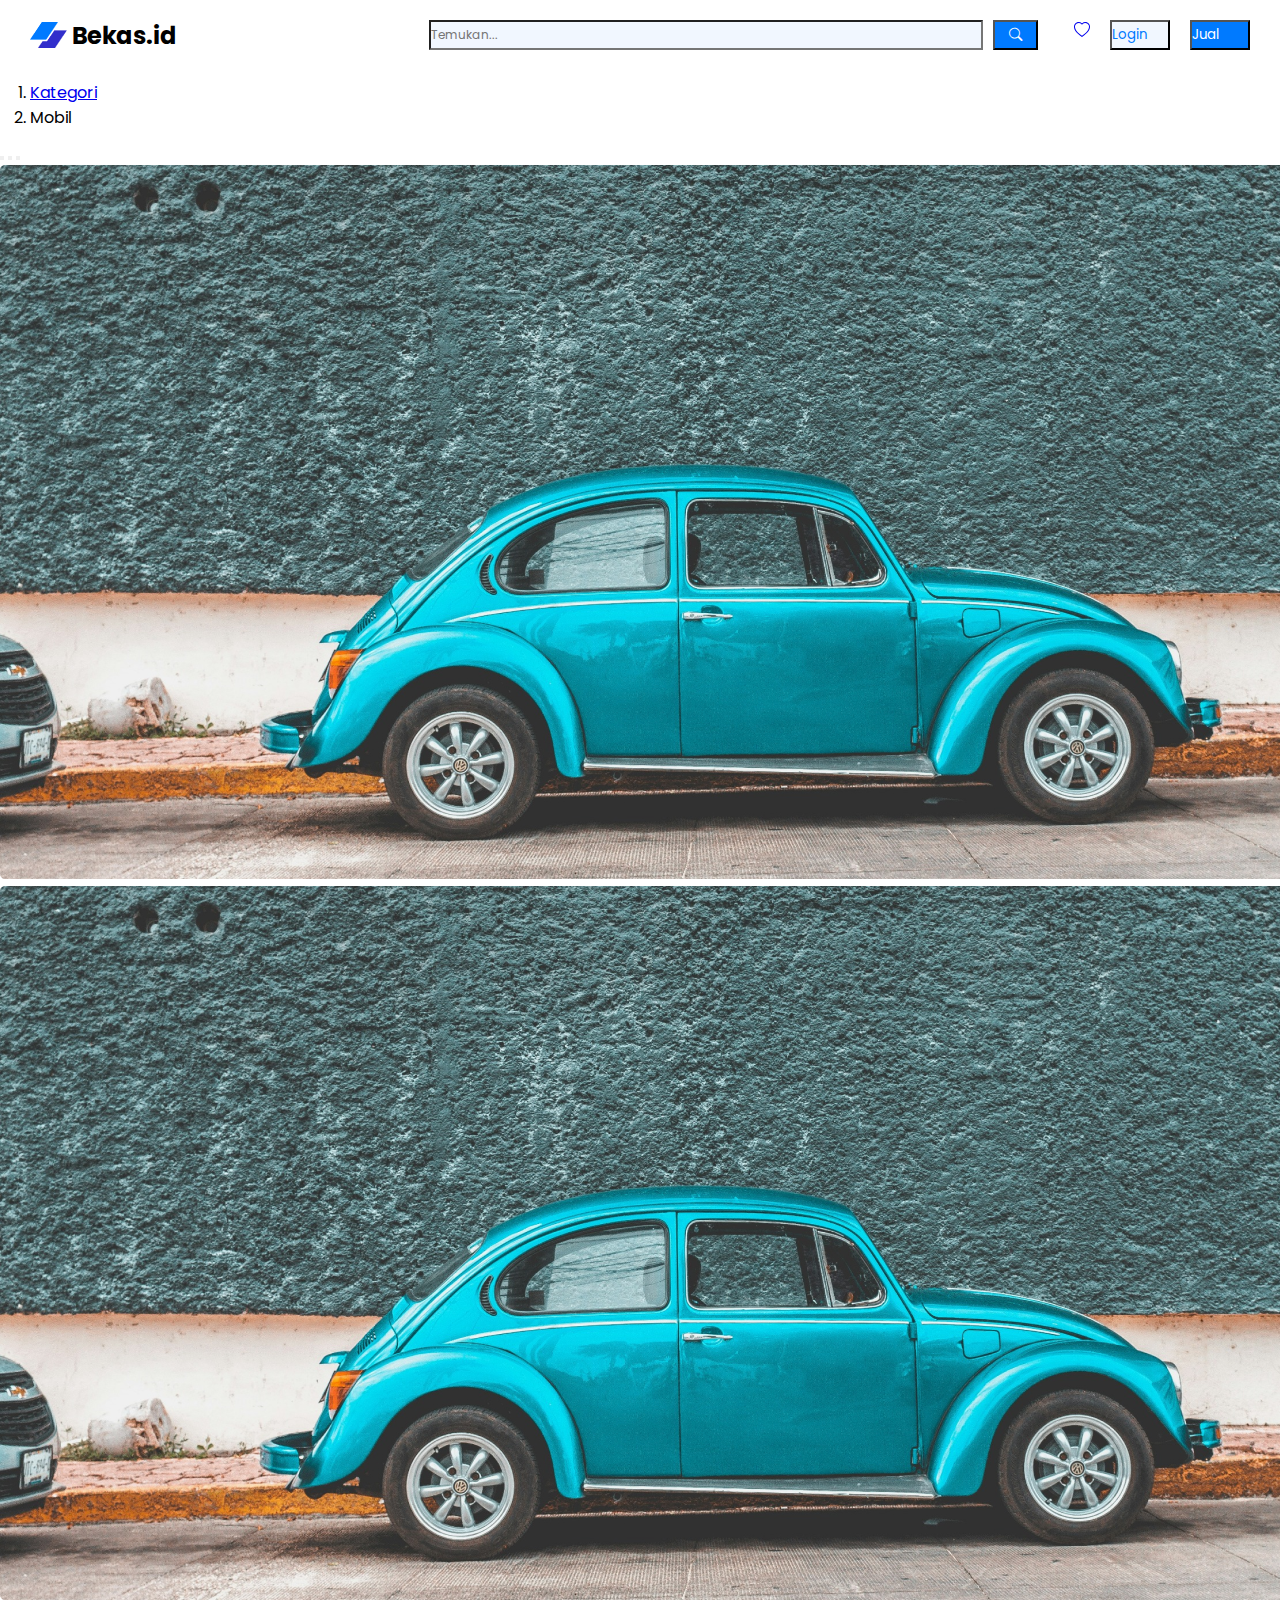
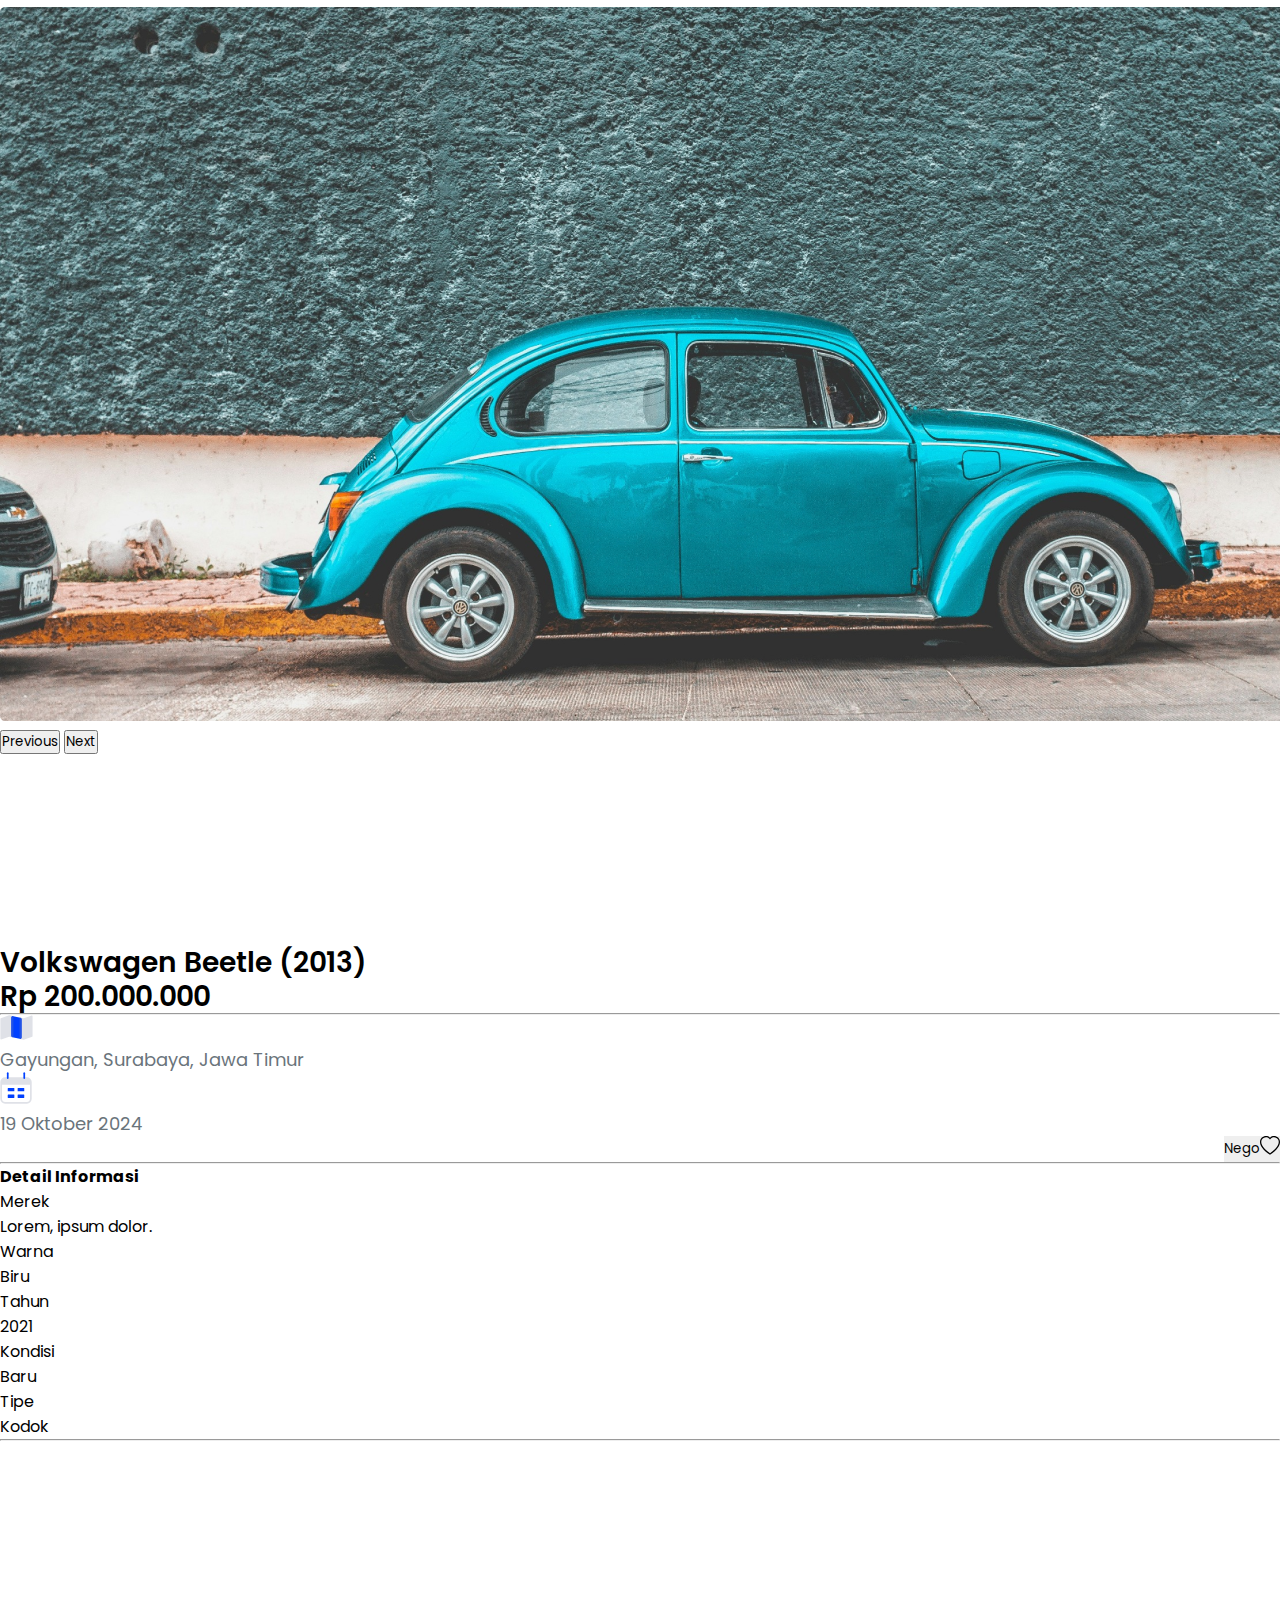
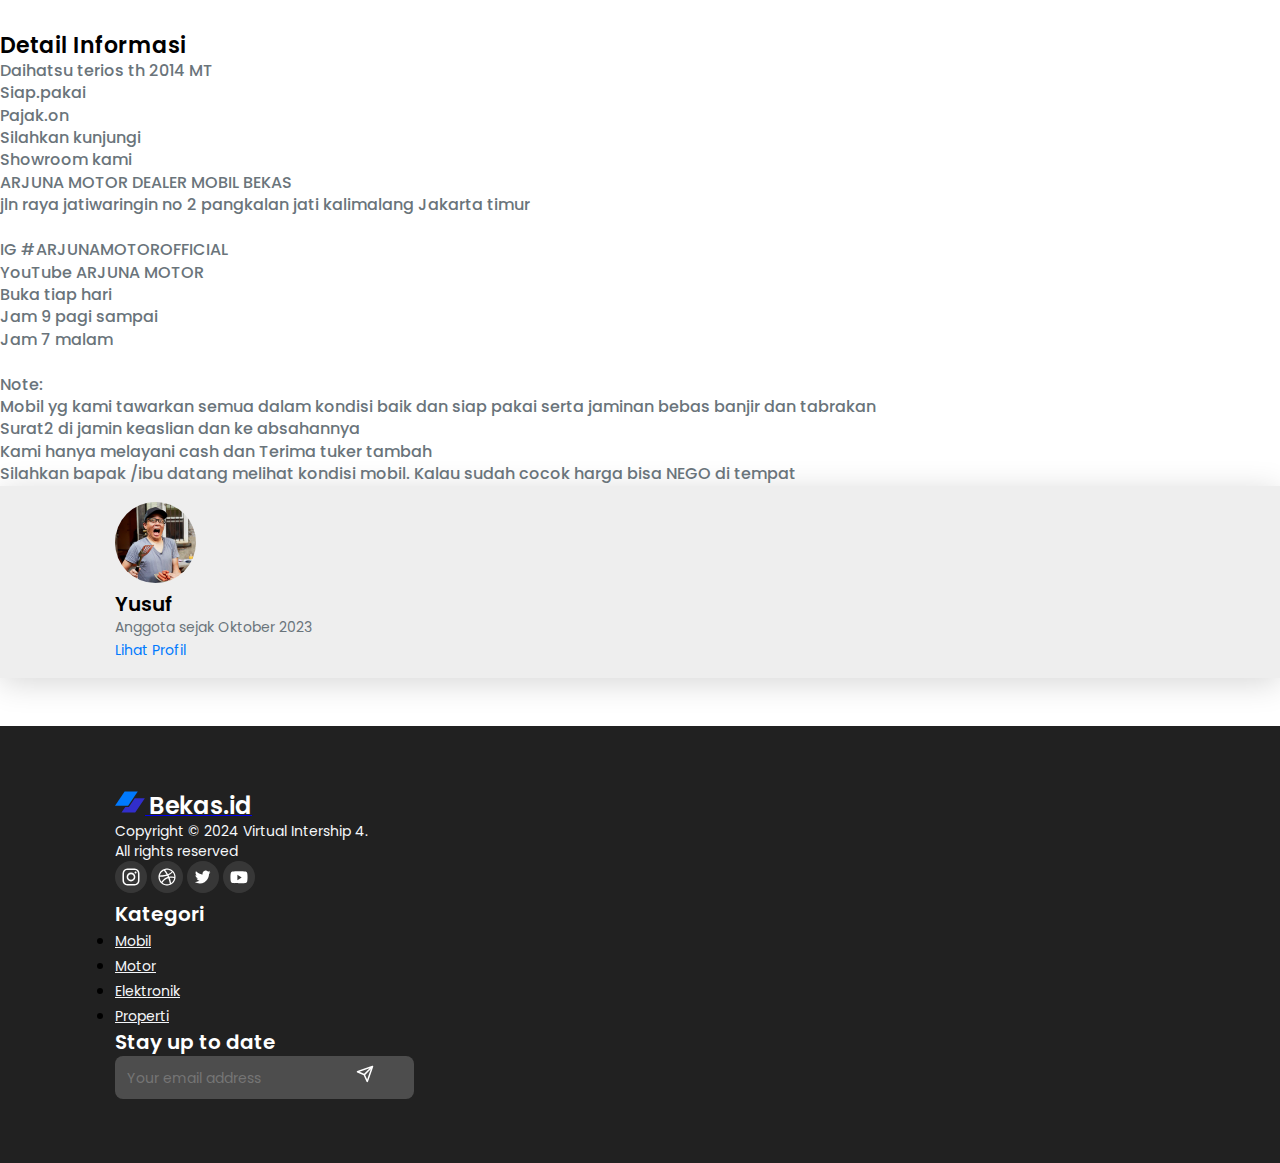
<file: detail-produk.html>
<!DOCTYPE html>
<html lang="en">

<head>
    <meta charset="UTF-8">
    <meta name="viewport" content="width=device-width, initial-scale=1">
    <title>bekas.id</title>
    <!-- Bootstrap 5 -->
    <link href="https://cdn.jsdelivr.net/npm/bootstrap@5.0.2/dist/css/bootstrap.min.css" rel="stylesheet"
        integrity="sha384-EVSTQN3/azprG1Anm3QDgpJLIm9Nao0Yz1ztcQTwFspd3yD65VohhpuuCOmLASjC" crossorigin="anonymous">

    <!-- icon -->
    <link rel="stylesheet" href="https://cdn.jsdelivr.net/npm/bootstrap-icons@1.11.3/font/bootstrap-icons.min.css">

    <!-- Google Font -->
    <link rel="preconnect" href="https://fonts.googleapis.com">
    <link rel="preconnect" href="https://fonts.gstatic.com" crossorigin>
    <link
        href="https://fonts.googleapis.com/css2?family=Poppins:ital,wght@0,100;0,200;0,300;0,400;0,500;0,600;0,700;0,800;0,900;1,100;1,200;1,300;1,400;1,500;1,600;1,700;1,800;1,900&display=swap"
        rel="stylesheet">

    <!-- My Style -->
    <link rel="stylesheet" href="css/style.css">

    <!-- Logo Title Bar -->
    <link rel="icon" href="assets/logo.svg" type="image/x-icon">
</head>

<body>
    <!-- Navbar Start -->
    <nav class="fixed-top">
        <div class="logo">
            <img src="assets/logo.png" alt="Error">
            <span>Bekas.id</span>
        </div>
        <div class="menu-aksi">
            <!-- <div class="search"> -->
            <form action="" class="form-search">
                <input type="search" placeholder="Temukan..." class="form-control input-search">
                <button class="btn btn-search"><i class="bi bi-search"></i></button>
            </form>
            <!-- </div> -->
            <div class="tombol-aksi">
               <a href="#" class="btn btn-primary btn-sm"><svg xmlns="http://www.w3.org/2000/svg" width="16" height="16"
                       fill="currentColor" class="bi bi-heart" viewBox="0 0 16 16">
                       <path
                           d="m8 2.748-.717-.737C5.6.281 2.514.878 1.4 3.053c-.523 1.023-.641 2.5.314 4.385.92 1.815 2.834 3.989 6.286 6.357 3.452-2.368 5.365-4.542 6.286-6.357.955-1.886.838-3.362.314-4.385C13.486.878 10.4.28 8.717 2.01zM8 15C-7.333 4.868 3.279-3.04 7.824 1.143q.09.083.176.171a3 3 0 0 1 .176-.17C12.72-3.042 23.333 4.867 8 15" />
                       </svg></a>
                <button class="btn btn-login openModalLogin">Login</button>
                <button class="btn btn-jual">Jual</button>
            </div>
            <button class="btn menu-toggle"><i class="bi bi-list"></i></button>
            <ul id="slide">
                <li><a href="#">
                        <i class="bi bi-person-circle"></i>
                        <span>Profile</span>
                    </a>
                </li>
                <li><a href="#">
                        <svg xmlns="http://www.w3.org/2000/svg" width="16" height="16" fill="currentColor"
                            class="bi bi-heart" viewBox="0 0 16 16">
                            <path
                                d="m8 2.748-.717-.737C5.6.281 2.514.878 1.4 3.053c-.523 1.023-.641 2.5.314 4.385.92 1.815 2.834 3.989 6.286 6.357 3.452-2.368 5.365-4.542 6.286-6.357.955-1.886.838-3.362.314-4.385C13.486.878 10.4.28 8.717 2.01zM8 15C-7.333 4.868 3.279-3.04 7.824 1.143q.09.083.176.171a3 3 0 0 1 .176-.17C12.72-3.042 23.333 4.867 8 15" />
                        </svg>
                        <span>Wishlist</span>
                    </a>
                </li>
                <li><a href="#">
                        <i class="bi bi-bag"></i>
                        <span>Jual</span>
                    </a>
                </li>
                <li class="openModalLogin"><a href="#">
                        <i class="bi bi-box-arrow-in-left"></i>
                        <span>Login</span>
                    </a>
                </li>
            </ul>
        </div>
    </nav>
    <!-- Navbar End -->

    <!-- Breadcrumb Start -->
    <nav aria-label="breadcrumb" class="path">
        <ol class="breadcrumb">
            <li class="breadcrumb-item"><a href="/index.html">Kategori</a></li>
            <li class="breadcrumb-item active fw-bold text-dark" aria-current="page">Mobil</li>
        </ol>
    </nav>
    <!-- Breadcrumb End -->

    <!-- Image Start -->
    <div id="carouselExampleIndicators" class="carousel slide" data-bs-ride="carousel">
        <div class="carousel-indicators">
            <button type="button" data-bs-target="#carouselExampleIndicators" data-bs-slide-to="0" aria-current="true"
                aria-label="Slide 1"></button>
            <button type="button" data-bs-target="#carouselExampleIndicators" data-bs-slide-to="1" class="active"
                aria-label="Slide 2"></button>
            <button type="button" data-bs-target="#carouselExampleIndicators" data-bs-slide-to="2"
                aria-label="Slide 3"></button>
        </div>
        <div class="carousel-inner">
            <div class="carousel-item">
                <img src="assets/mobil.png" class="d-block w-100 h-100"
                    alt="...">
            </div>
            <div class="carousel-item active">
                <img src="assets/mobil.png" class="d-block w-100" alt="...">
            </div>
            <div class="carousel-item">
                <img src="assets/mobil.png" class="d-block w-100" alt="...">
            </div>
        </div>
        <button class="carousel-control-prev" type="button" data-bs-target="#carouselExampleIndicators"
            data-bs-slide="prev">
            <span class="carousel-control-prev-icon" aria-hidden="true"></span>
            <span class="visually-hidden">Previous</span>
        </button>
        <button class="carousel-control-next" type="button" data-bs-target="#carouselExampleIndicators"
            data-bs-slide="next">
            <span class="carousel-control-next-icon" aria-hidden="true"></span>
            <span class="visually-hidden">Next</span>
        </button>
    </div>

    <!-- Image End -->

    <!-- Info Produk Start -->
    <div class="container mt-sm-4 mt-3">
        <div class="row">
            <div class="col-12">
                <div class="ip-title">Volkswagen Beetle (2013)</div>
                <div class="ip-harga mt-2">Rp 200.000.000</div>
            </div>
        </div>
        <div class="row py-sm-4 py-3">
            <hr class="line-detail mb-4">
            <div class="col-sm-8">
                <div class="ip-lokasi d-flex align-items-center">
                    <img class="icon-lokasi" alt=""
                        src="assets/icon-lokasi.svg">
                    <div class="ip-alamat">Gayungan, Surabaya, Jawa Timur</div>
                </div>
                <div class="ip-kalender d-flex align-items-center mt-sm-3 mt-2">
                    <img class="icon-kalender" alt=""
                        src="assets/icon-kalender.svg">
                    <div class="ip-tanggal">19 Oktober 2024</div>
                </div>
            </div>
            <div class="col-sm-4 ip-wrapper align-items-center mt-3">
                <button type="button" class="btn btn-primary btn-sm me-2">Nego</button>
                <button type="button" class="btn btn-primary btn-sm"><svg xmlns="http://www.w3.org/2000/svg" width="20"
                        height="20" fill="currentColor" class="bi bi-heart" viewBox="0 0 16 16">
                        <path
                            d="m8 2.748-.717-.737C5.6.281 2.514.878 1.4 3.053c-.523 1.023-.641 2.5.314 4.385.92 1.815 2.834 3.989 6.286 6.357 3.452-2.368 5.365-4.542 6.286-6.357.955-1.886.838-3.362.314-4.385C13.486.878 10.4.28 8.717 2.01zM8 15C-7.333 4.868 3.279-3.04 7.824 1.143q.09.083.176.171a3 3 0 0 1 .176-.17C12.72-3.042 23.333 4.867 8 15" />
                    </svg></button>
            </div>
            <hr class="line-detail mt-3 mb-3">
            <div class="col-sm-4 col-lg-12 col-md-12">
                <h4 class="deskripsi-detail">Detail Informasi</h4>
                <div class="d-flex justify-content-between">
                    <div class="text-center">
                        <p class="label-desk">Merek</p>
                        <p>Lorem, ipsum dolor.</p>
                    </div>
                    <div class="text-center">
                        <p class="label-desk">Warna</p>
                        <p>Biru</p>
                    </div>
                    <div class="text-center">
                        <p class="label-desk">Tahun</p>
                        <p>2021</p>
                    </div>
                    <div class="text-center">
                        <p class="label-desk">Kondisi</p>
                        <p>Baru</p>
                    </div>
                    <div class="text-center">
                        <p class="label-desk">Tipe</p>
                        <p>Kodok</p>
                    </div>
                </div>
            </div>
            <hr class="line-detail mt-3">
        </div>
    </div>
    <!-- Info Produk End -->

    <!-- Detail Info Start -->
    <div class="container mt-sm-1">
        <div class="row">
            <div class="col-12">
                <p class="di-title">Detail Informasi</p>
            </div>
        </div>

        <div class="row">
            <div class="col-12">
                <p class="di-deskripsi">Daihatsu terios th 2014 MT <br>
                    Siap.pakai <br>
                    Pajak.on <br>
                    Silahkan kunjungi <br>
                    Showroom kami <br>
                    ARJUNA MOTOR DEALER MOBIL BEKAS <br>
                    jln raya jatiwaringin no 2 pangkalan jati kalimalang Jakarta timur <br> <br>

                    IG #ARJUNAMOTOROFFICIAL <br>
                    YouTube ARJUNA MOTOR <br>
                    Buka tiap hari <br>
                    Jam 9 pagi sampai <br>
                    Jam 7 malam <br> <br>

                    Note: <br>
                    Mobil yg kami tawarkan semua dalam kondisi baik dan siap pakai serta jaminan bebas banjir dan
                    tabrakan <br>
                    Surat2 di jamin keaslian dan ke absahannya <br>
                    Kami hanya melayani cash dan Terima tuker tambah <br>
                    Silahkan bapak /ibu datang melihat kondisi mobil. Kalau sudah cocok harga bisa NEGO di tempat</p>
            </div>
        </div>
    </div>
    <!-- Detail Info End -->

    <!-- User Profile Start -->
    <div class="container-fluid mt-sm-4 mt-3">
        <div class="row up-start">
            <div class="col-12">
                <div class="up-profile d-flex align-items-center">
                    <img class="up-picprofile" alt=""
                        src="assets/pic-profile.svg">
                    <div class="up-userinfo">
                        <div class="up-name">Yusuf</div>
                        <div class="up-date">Anggota sejak Oktober 2023</div>
                        <div class="up-lp"><a href="#">Lihat Profil</a></div>
                    </div>
                </div>
            </div>
        </div>
    </div>
    <!-- User Profile End -->

    <!-- Footer Start -->
    <footer class="footer-start">
        <div class="row">
            <div class="col-lg-4 col-md-4 col-sm-12 footcol1">
                <a href="index.html" class="d-flex mb-3 text-decoration-none">
                    <img src="assets/logo.svg" alt="" width="30" height="24" class="d-inline-block align-text-top">
                    <span>Bekas.id</span>
                </a>
                <div class="text-cpr mt-4">Copyright © 2024 Virtual Intership 4.</div>
                <div class="text-cpr">All rights reserved</div>
                <div class="mt-5">
                    <a href="#"><img src="assets/icon-ig.svg" alt="" class="me-2"></a>
                    <a href="#"><img src="assets/icon-dribble.svg" alt="" class="me-2"></a>
                    <a href="#"><img src="assets/icon-twitter.svg" alt="" class="me-2"></a>
                    <a href="#"><img src="assets/icon-yt.svg" alt=""></a>
                </div>
            </div>

            <div class="col-lg-4 col-md-4 col-sm-12">
                <h5 class="footer-title">Kategori</h5>
                <ul class="nav flex-column mt-3">
                    <li class="nav-item mb-2"><a href="#" class="foot-nav p-0 text-decoration-none">Mobil</a></li>
                    <li class="nav-item mb-2"><a href="#" class="foot-nav p-0 text-decoration-none">Motor</a></li>
                    <li class="nav-item mb-2"><a href="#" class="foot-nav p-0 text-decoration-none">Elektronik</a>
                    </li>
                    <li class="nav-item mb-2"><a href="#" class="foot-nav p-0 text-decoration-none">Properti</a>
                    </li>
                </ul>
            </div>

            <div class="col-lg-4 col-md-4 col-sm-12">
                <h5 class="footer-title">Stay up to date</h5>
                <form class="footer-input d-flex mt-4">
                    <input class="input-email" type="email" placeholder="Your email address" aria-label="Email">
                    <button class="btn-send" type="submit"><img src="assets/icon-send.svg" alt=""></button>
                </form>
            </div>
        </div>
    </footer>
    <!-- Footer End -->


    <!-- Js Bootstrap 5 -->
    <script src="https://cdn.jsdelivr.net/npm/bootstrap@5.0.2/dist/js/bootstrap.bundle.min.js"
        integrity="sha384-MrcW6ZMFYlzcLA8Nl+NtUVF0sA7MsXsP1UyJoMp4YLEuNSfAP+JcXn/tWtIaxVXM" crossorigin="anonymous">
    </script>
</body>

</html>
</file>
<file: css/style.css>
@import url('https://fonts.googleapis.com/css2?family=Poppins:ital,wght@0,100;0,200;0,300;0,400;0,500;0,600;0,700;0,800;0,900;1,100;1,200;1,300;1,400;1,500;1,600;1,700;1,800;1,900&display=swap');

* {
    font-family: "Poppins", sans-serif;
    margin: 0;
    padding: 0;
}

body {
    max-width: 100%;
    width: 100%;
    height: 100%;
    overflow-x: hidden;
}

/* Navbar Start */

nav {
    max-width: 100%;
    display: flex;
    background-color: #fff;
    justify-content: space-between;
    padding: 0 30px;
    height: 70px;
    align-items: center;
    box-sizing: border-box;
}

.logo {
    display: flex;
    align-items: center;
    gap: 5px;
    z-index: 10;
}

.logo span {
    font-size: 24px;
    color: #000;
    font-weight: bold;
    align-items: center;

}

nav .menu-aksi {
    display: flex;
    justify-content: space-around;
    gap: 30px;
}

.menu-aksi .form-search {
    display: flex;
    align-items: center;
    gap: 10px;
}

.menu-aksi .input-search {
    max-width: 90%;
    width: 35rem;
    height: 30px;
    background-color: #F1F7FF;
    font-size: 12px;
    z-index: 10;

}

.form-search .btn-search {
    width: 45px;
    height: 30px;
    background-color: #007AFF;
    display: flex;
    justify-content: center;
    align-items: center;
    color: #fff;
    z-index: 10;
}


.tombol-aksi {
    display: flex;
    gap: 20px;
}

.menu-aksi ul {
    display: none;
}

.btn-login {
    background-color: #F1F7FF;
    color: #007AFF;
    width: 60px;
    height: 30px;
    display: flex;
    align-items: center;
}

.btn-login:hover {
    background-color: #c5dcfb;
    color: #007AFF;
}

.btn-jual {
    background-color: #007AFF;
    color: #fff;
    width: 60px;
    height: 30px;
    display: flex;
    align-items: center;
}

.btn-jual:hover {
    background-color: #96c9ff;
    color: #fff;
}

.menu-toggle {
    display: none;
}

/* End Navbar */

/* Hero Start */
.hero-section {
    max-width: 100%;
    width: 100%;
    height: auto;
    position: relative;
}

.hero-img {
    position: absolute;
    max-width: 100%;
    width: 100%;
    height: 500px;
}

.hero-produk {
    position: relative;
    color: #FFF;
    font-size: 64px;
    font-weight: 600;
    margin-top: 12rem;
    margin-bottom: 1px;
    left: 144px;
    max-width: calc(100% - 50%);
}

.hero-text {
    position: relative;
    color: #FFF;
    font-size: 18px;
    left: 144px;
    max-width: calc(100% - 50%);
}

.btn-mj {
    position: relative;
    width: 193px;
    padding: 10px 20px;
    border-radius: 10px;
    background: #007AFF;
    color: #fff;
    font-size: 16px;
    font-weight: 500;
    border: none;
    left: 144px;
    transition: background-color 0.2s ease;
}

.btn-mj:hover {
    background: #0062CC;
}

/* Hero End */

/* start modal Login */

.modalLogin {
    display: none;
    position: fixed;
    z-index: 2000;
    width: 100%;
    height: 100%;
    left: 0;
    top: 0;
    background-color: rgba(0, 0, 0, 0.500);
}

.modal-content {
    background-color: #fff;
    border-radius: 5px;
    width: 50%;
    max-width: 800px;
    margin: 1rem auto;
    box-shadow: rgba(0, 0, 0, 0.35) 0px 5px 15px;
    height: auto;
}

.close-modal {
    position: absolute;
    top: -5px;
    right: 10px;
    font-size: 35px;
    cursor: pointer;
    color: rgb(108, 108, 108);
}

.flex-container {
    display: flex;
    flex-direction: row;
    gap: 20px;
}

.flex-item-left {
    flex: 45%;
}

.flex-item-right {
    flex: 45%;
}

.img-login {
    max-width: 100%;
    width: 100%;
    height: auto;
    position: relative;
}

.atas {
    position: absolute;
    top: 50%;
    left: 25%;
    transform: translate(-50%, -50%);
    font-size: 20px;
    color: #FFF;
    display: flex;
    justify-content: center;
    align-items: center;
    width: 100%;
    text-align: center;
    gap: 5px;
    font-size: 34px;
}

.atas img {
    width: 70px;
}


.form-login {
    font-size: 12px;
}

.form-login input {
    background-color: #F2F4F8;
    width: 95%;
    font-size: 12px;
}

.password-container {
    position: relative;
}

.btnLogin {
    width: 95%;
}

.toggle-password {
    position: absolute;
    right: 30px;
    top: 50%;
    transform: translateY(-50%);
    cursor: pointer;
}

.btn-google {
    border: 1.5px solid #000;
    padding: 3px 0;
    width: 95%;
    text-align: center;
    border-radius: 5px;
    text-decoration: none;
    color: #000;
}

.btn-google img {
    width: 18px;
}

.btn-google span {
    font-size: 12px;
}

.flex-item-right p {
    font-size: 12px;
}

.form-login .forgot a {
    color: #001D6C;
    text-decoration: none;
}

.create-account {
    color: #001D6C;
    text-decoration: none;
}


/* End modal login */


/* Kategori Start */

.container {
    margin-top: 12rem;
}

.title-categorie {
    font-weight: 600;
    font-size: 32px;
    color: #004897;
    line-height: 120%;
    margin-right: auto;
}

.kat4-wrapper {
    text-decoration: none;
}

.kat4-card img {
    width: 44.685px;
    height: 44.685px;
    transition: background-color 0.2s ease;
}

.kat4-card img:hover {
    opacity: 0.8;
}

.kat4-card p {
    font-size: 16px;
    color: #747576;
}

/* Kategori End */


/* Rekomendasi Card Start */
.rekomen {
    font-weight: 600;
    font-size: 32px;
    color: #004897;
}

.rekom-a {
    text-decoration: none;
}

.rekomls-wrapper {
    color: #004897;
    font-size: 16px;
}

.rekomls-wrapper:hover {
    color: #2196f3;
    transition: color 0.3s ease-in-out, background-color 0.3s ease-in-out;
}


.card {
    height: auto;
    box-shadow: rgba(0, 0, 0, 0.35) 0px 5px 15px;
    margin-top: 2rem;
}

.card img {
    padding: 15px
}

.harga {
    font-weight: 600;
    font-size: 24px;
}

.tahun {
    color: #747474;
    font-size: 15px;
    font-weight: 600;
    margin-top: -12px;
}

.name {
    color: #747474;
    font-size: 15px;
    font-weight: 300;
}

.location {
    color: #747474;
    font-size: 13px;
    font-weight: 400;
}

.btn-loadmore {
    border: none;
    width: 213px;
    padding: 10px 20px;
    border-radius: 10px;
    background: #007AFF;
    color: #fff;
    font-size: 20px;
    font-weight: 500;
    transition: background-color 0.2s ease;
}

.btn-loadmore:hover {
    background: #0062CC;
}

/* Rekomendasi Card End */

/* Login Start */



/* Login End */


/* Footer Start */
.footer-start {
    background: #212121;
    padding: 64px 115px;
    margin-top: 3rem;
}

.footcol1 span {
    color: #FFF;
    font-size: 24px;
    font-weight: 600;
    line-height: 120%;
}

.text-cpr {
    color: #F5F7FA;
    font-size: 14px;
    line-height: 20px;
}

.footer-title {
    color: #FFF;
    font-size: 20px;
    font-weight: 600;
    line-height: 28px;
}

.foot-nav {
    color: #F5F7FA;
    font-size: 14px;
    line-height: 20px;
}

.footer-input {
    width: 275px;
    padding: 9px 12px;
    border-radius: var(--Spacing-1, 8px);
    background: #4D4D4D;
}

.footer-input input {
    border: none;
    width: 220px;
    margin-right: 5px;
    background: #4D4D4D;
    color: var(--Text-Gray-300, #D9DBE1);
    font-size: 14px;
    line-height: 20px;
}

.footer-input button {
    border: none;
    background: #4D4D4D;
}

/* Footer End */


/* DETAIL-PRODUCT */

/* Breadcrumb Start */
.breadcrumb-tree {
    display: inline-block;
}

.breadcrumb-tree li {
    display: inline-block;
    font-size: 14px;
    line-height: 20px;
}

.breadcrumb-tree li+li {
    margin-left: 10px;
}

.breadcrumb-tree li+li:before {
    content: '/';
    display: inline-block;
    color: #848484;
    margin-right: 10px;
}

.breadcrumb-tree li a {
    color: #848484;
    text-decoration: none;
}

.breadcrumb-tree li a:hover {
    color: #007AFF;
}

.breadcrumb-tree .aktif {
    font-size: 14px;
    font-weight: 600;
}

/* Breadcrumb End */


/* Image Start */
/* Image End */


/* Info Produk Start */
.ip-title {
    color: #000;
    font-size: 28px;
    font-weight: 600;
    line-height: 120%;
}

.ip-harga {
    color: #000;
    font-size: 28px;
    font-weight: 600;
    line-height: 120%;
}

.produk-section2 {
    border-top: 2px solid #C1C1C1;
    border-bottom: 2px solid #C1C1C1;
}

.ip-lokasi {
    position: relative;
    width: 100%;
    gap: 27px;
}

.icon-lokasi {
    position: relative;
    width: 32.89px;
    height: 24.85px;
}

.ip-alamat {
    position: relative;
    font-size: 18px;
    color: #6a747b;
    line-height: 140%;
}

.ip-kalender {
    position: relative;
    width: 100%;
    gap: 27px;
}

.icon-kalender {
    position: relative;
    width: 32px;
    height: 32px;
}

.ip-tanggal {
    position: relative;
    font-size: 18px;
    color: #6a747b;
    line-height: 140%;
}

.ip-wrapper {
    display: flex;
    justify-content: end;
}

.ip-wrapper button {
    border: none;
}

.btn-nego {
    width: 136px;
    height: 45px;
    padding: 4px 21px;
    border-radius: 10px;
    background: #007AFF;

    color: #FFF;
    font-size: 18px;
    font-weight: 600;
    line-height: 140%;
    transition: background-color 0.2s ease;
}

.btn-nego:hover {
    background-color: #2196F3;
}

.btn-wishlist {
    width: 55px;
    height: 45px;
    padding: 4px 21px;
    border-radius: 10px;
    background: #007AFF;
    transition: background-color 0.2s ease;
}

.btn-wishlist:hover {
    background-color: #2196F3;
}

.btn-wishlist img {
    margin-top: -3px;
    margin-left: -5px;
    width: 25px;
    height: 14.583px;
}

/* Info Produk End */


/* Detail Info Start */
.di-title {
    color: #000;
    font-size: 22px;
    font-weight: 600;
    line-height: 120%;
}

.di-deskripsi {
    color: #6A747B;
    font-size: 16px;
    font-weight: 500;
    line-height: 140%;
}

/* Detail Info End */


/* User Profile Start */
.up-start {
    background: #EEE;
    box-shadow: 0px 5px 30px 0px rgba(0, 0, 0, 0.16);
    padding: 16px 115px;
}

.up-profile {
    gap: 32px;
}

.up-picprofile {
    width: 81px;
    height: 81px;
}

.up-name {
    color: #000;
    font-size: 20px;
    font-weight: 600;
    line-height: 140%;
}

.up-date {
    color: #6A747B;
    font-size: 14px;
    line-height: 140%;
}

.up-lp a {
    text-decoration: none;
    color: #007AFF;
    font-size: 14px;
    line-height: 140%;
}

/* User Profile End */


/* WISHLIST */

/* Wishlist Start */
.wishlist {
    font-weight: 600;
    font-size: 32px;
    color: #000;
    line-height: 120%;
}

.card-start-wishlist {
    position: relative;
    width: 357px;
    height: 373px;
    border-radius: 5px;
    box-shadow: 0px 5px 20px 0px rgba(0, 0, 0, 0.25);
}

.card-start-wishlist .harga {
    font-weight: 600;
    font-size: 24px;
}

.card-start-wishlist .remove {
    margin-right: auto;
    color: #FF5757;
    font-size: 16px;
    font-weight: 700;
    line-height: 120%;
}

/* Wishlist End */

/* Resposive Tablet */
@media screen and (min-width: 768px) and (max-width: 1023px) {
    .logo span {
        display: none;
    }

    .menu-aksi .input-search {
        width: 30rem;
        z-index: 10;
    }

    .tombol-aksi {
        display: none;
    }

    .menu-toggle {
        background-color: #007AFF;
        color: #fff;
        height: 30px;
        display: flex;
        align-items: center;
        z-index: 10;
    }

    .menu-aksi ul {
        display: flex;
        flex-direction: column;
        justify-content: space-evenly;
        background-color: #fff;
        width: 100%;
        right: 0;
        top: 0;
        position: absolute;
        padding-top: 3rem;
        height: 50vh;
        z-index: -1;
        transform: translateX(100%);
        transition: all 1s;
        opacity: 0;
        border-radius: 0 10px 0;
        box-shadow: rgba(0, 0, 0, 0.45) 0px 25px 20px -20px;
    }

    .menu-aksi ul li {
        list-style: none;
    }

    .menu-aksi ul li:hover {
        background-color: #c5dcfb;
        padding: 10px;
        border-radius: 5px;
        width: 95%;
    }

    .menu-aksi ul li a {
        color: #000;
        text-decoration: none;
    }

    .menu-aksi ul.slide {
        opacity: 1;
        transform: translateX(0);
        z-index: 2;
    }

    /* Start Hero */
    .hero-section {
        height: 350px;
    }

    .hero-section .hero-img {
        margin-top: 3rem;
        height: auto;
    }

    .hero-produk {
        font-size: 35px;
        margin-top: 9rem;
        margin-bottom: 2px;
        left: 5rem;
    }

    .hero-text {
        font-size: 15px;
        left: 5rem;
    }

    .btn-mj {
        width: 160px;
        left: 5rem;
        font-size: 15px;
    }

    /* End Hero */

    /* Kategori */
    .container {
        margin-top: 7rem;
    }

    /* Kategori */
}


/* Resposive Mobile */
@media screen and (min-width: 320px) and (max-width: 767px) {
    nav {
        width: 100%;
        height: 50px;
    }

    .logo span {
        display: none;
    }

    .tombol-aksi {
        display: none;
    }

    .menu-aksi .input-search {
        width: 10rem;
        height: 25px;
        font-size: 0.7em;
        z-index: 10;
    }

    .form-search .btn-search {
        width: 28px;
        height: 25px;
        z-index: 10;
    }

    .menu-toggle {
        background-color: #007AFF;
        color: #fff;
        display: flex;
        align-items: center;
        z-index: 10;
        width: 28px;
        height: 25px;
        padding: 5px;
    }

    .menu-aksi ul {
        display: flex;
        flex-direction: column;
        justify-content: space-evenly;
        background-color: #fff;
        width: 100%;
        right: 0;
        top: 0;
        position: absolute;
        padding-top: 3rem;
        height: 50vh;
        z-index: -1;
        transform: translateX(100%);
        transition: all 1s;
        opacity: 0;
        border-radius: 0 10px 0;
        box-shadow: rgba(0, 0, 0, 0.45) 0px 25px 20px -20px;
    }

    .menu-aksi ul li {
        list-style: none;
    }

    .menu-aksi ul li:hover {
        background-color: #c5dcfb;
        padding: 10px;
        border-radius: 5px;
        width: 90%;
    }

    .menu-aksi ul li a {
        color: #000;
        text-decoration: none;
    }

    .menu-aksi ul.slide {
        opacity: 1;
        transform: translateX(0);
        z-index: 5;
    }

    /* Start Hero */
    .hero-section {
        width: 100%;
        height: auto;
        margin-bottom: 6rem;
    }

    .hero-section .hero-img {
        margin-top: 3rem;
        height: auto;
    }

    .hero-produk {
        font-size: 16px;
        margin-top: 5rem;
        margin-bottom: 2px;
        left: 2.5rem;
    }

    .hero-text {
        font-size: 10px;
        left: 2.5rem;
        margin-bottom: 5px;
        max-width: calc(100% - 25%);
    }

    .btn-mj {
        width: auto;
        left: 2.5rem;
        font-size: 10px;
        padding: 5px;
        border-radius: 5px;
    }

    /* End Hero */

    /* start Modal login css */

    .img-login {
        height: 120px;

    }

    .atas {
        position: absolute;
        top: 10%;
        left: 50%;
    }

    .atas img {
        width: 50px;
    }

    .modalLogin {
        z-index: 5000;
    }

    .modal-content {
        width: 80%;
        margin-top: 4rem;
    }

    .flex-container {
        flex-direction: column;
        gap: 0;
    }

    .flex-item-left {
        flex: 100%;
    }

    .flex-item-right {
        padding-left: 30px;
    }

    .form-login input {
        width: 90%;
        font-size: 11px;
    }

    .btnLogin {
        font-size: 11px;
        width: 90%;
    }

    .toggle-password {
        right: 40px;
    }

    .btn-google {
        border: 1px solid #000;
        width: 90%;
        font-size: 11px;
    }

    .btn-google img {
        width: 15px
    }

    .flex-item-right,
    p {
        font-size: 11px;
    }



    /* end modal login css */

    /* Categorie */
    .container {
        margin-top: 0;
    }

    .title-categorie {
        font-size: 16px;
        margin-right: 3rem;
    }

    .kat4-card p {
        font-size: 16px;
        color: #747576;
    }

    .kat4-card img {
        width: 25px;
        height: auto;
    }

    .kat4-card p {
        font-size: 8px;
    }

    /* Categorie */

    /* Rekomen */

    .rekomen {
        font-size: 16px;
        margin-right: 3rem;
        left: 2rem;
    }

    .rekomls-wrapper {
        font-size: 12px;
    }

    .card {
        position: relative;
        margin-top: 1rem;
        width: 160px;
    }

    .card img {
        padding: 5px;
    }


    .harga {
        font-weight: bold;
        font-size: 10px;
        margin-top: -12px;
    }

    .icon-wishlist svg {
        position: absolute;
        top: 10px;
        right: 10px;
        background-color: #fff;
        padding: 2px;
        border-radius: 2px;
        width: 12px;
        height: 12px;
    }

    .tahun {
        color: #747474;
        font-size: 10px;
        font-weight: none;
    }

    .name {
        color: #747474;
        font-size: 10px;
        font-weight: none;
        overflow: hidden;
    }

    .location {
        color: #747474;
        font-size: 8px;
        font-weight: none;
    }

    /* Rekomen */


    /* more */
    .btn-loadmore {
        width: auto;
        padding: 6px;
        border-radius: 4px;
        background: #007AFF;
        color: #fff;
        font-size: 12px;
        font-weight: 0;
        transition: background-color 0.2s ease;
    }

    /* more */

    /* Footer */
    .footer-start {
        padding: 60px 50px;
        margin-top: 3rem;
    }

    .footer-title {
        margin-top: 3rem;
    }

}
</file>
